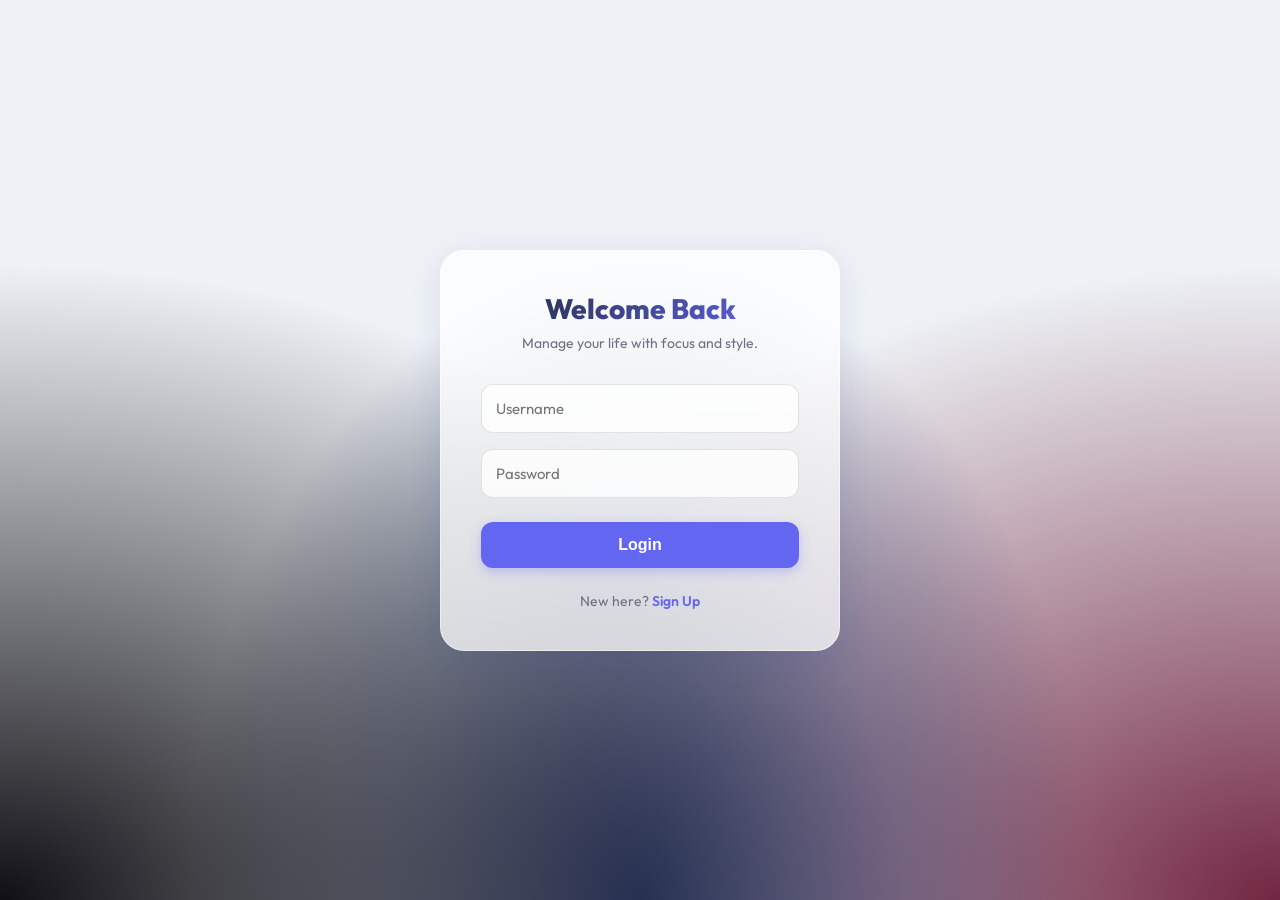
<file: todo-list/target/classes/static/login.html>
<!DOCTYPE html>
<html lang="en">

<head>
    <meta charset="UTF-8">
    <meta name="viewport" content="width=device-width, initial-scale=1.0">
    <title>Login - TickTick Clone</title>
    <!-- Modern Font -->
    <link href="https://fonts.googleapis.com/css2?family=Outfit:wght@300;400;500;600;700&display=swap" rel="stylesheet">
    <link rel="stylesheet" href="style.css">
    <style>
        body {
            display: flex;
            justify-content: center;
            align-items: center;
            height: 100vh;
            background: #eef2f6;
            background-image:
                radial-gradient(at 0% 100%, hsla(253, 16%, 7%, 1) 0, transparent 50%),
                radial-gradient(at 50% 100%, hsla(225, 39%, 30%, 1) 0, transparent 50%),
                radial-gradient(at 100% 100%, hsla(339, 49%, 30%, 1) 0, transparent 50%);
            background-size: cover;
        }

        .auth-card {
            width: 100%;
            max-width: 400px;
            padding: 40px;
            text-align: center;
            animation: slideUp 0.6s cubic-bezier(0.4, 0, 0.2, 1);
        }

        .auth-title {
            font-size: 28px;
            font-weight: 800;
            margin-bottom: 8px;
            background: linear-gradient(135deg, var(--text-main), var(--primary));
            -webkit-background-clip: text;
            -webkit-text-fill-color: transparent;
        }

        .auth-subtitle {
            font-size: 14px;
            color: var(--text-muted);
            margin-bottom: 32px;
        }

        .auth-input {
            width: 100%;
            padding: 14px;
            margin-bottom: 16px;
            border: 1px solid rgba(0, 0, 0, 0.1);
            border-radius: 12px;
            background: rgba(255, 255, 255, 0.8);
            font-family: inherit;
            font-size: 15px;
            outline: none;
            transition: all 0.2s;
        }

        .auth-input:focus {
            background: white;
            border-color: var(--primary);
            box-shadow: 0 0 0 4px rgba(99, 102, 241, 0.1);
        }

        .auth-btn {
            width: 100%;
            padding: 14px;
            background: var(--primary);
            color: white;
            border: none;
            border-radius: 12px;
            font-size: 16px;
            font-weight: 600;
            cursor: pointer;
            transition: all 0.2s;
            margin-top: 8px;
            box-shadow: 0 4px 12px rgba(99, 102, 241, 0.3);
        }

        .auth-btn:hover {
            transform: translateY(-2px);
            box-shadow: 0 8px 20px rgba(99, 102, 241, 0.4);
        }

        .auth-switch {
            margin-top: 24px;
            font-size: 14px;
            color: var(--text-muted);
        }

        .auth-switch span#switchAction {
            color: var(--primary);
            font-weight: 600;
            cursor: pointer;
        }

        .auth-switch span#switchAction:hover {
            text-decoration: underline;
        }

        @keyframes slideUp {
            from {
                opacity: 0;
                transform: translateY(20px);
            }

            to {
                opacity: 1;
                transform: translateY(0);
            }
        }
    </style>
</head>

<body>
    <div class="glass-panel auth-card">
        <h2 class="auth-title" id="authTitle">Welcome Back</h2>
        <p class="auth-subtitle">Manage your life with focus and style.</p>

        <input type="text" id="usernameInput" placeholder="Username" class="auth-input">
        <input type="password" id="passwordInput" placeholder="Password" class="auth-input">

        <button class="auth-btn" onclick="handleAuth()">Login</button>

        <p class="auth-switch">
            <span id="switchText">New here? </span>
            <span id="switchAction" onclick="toggleAuthMode()">Sign Up</span>
        </p>
    </div>

    <script>
        const API_USERS = '/api/users';
        let isLoginMode = true;

        if (localStorage.getItem('currentUser')) {
            window.location.href = 'index.html';
        }

        function toggleAuthMode() {
            isLoginMode = !isLoginMode;
            document.getElementById('authTitle').innerText = isLoginMode ? 'Welcome Back' : 'Create Account';
            document.getElementById('switchText').innerText = isLoginMode ? 'New here? ' : 'Already have an account? ';
            document.getElementById('switchAction').innerText = isLoginMode ? 'Sign Up' : 'Login';
            document.querySelector('.auth-btn').innerText = isLoginMode ? 'Login' : 'Sign Up';
        }

        async function handleAuth() {
            const user = document.getElementById('usernameInput').value;
            const pass = document.getElementById('passwordInput').value;

            if (!user || !pass) {
                alert("Please fill all fields");
                return;
            }

            const endpoint = isLoginMode ? '/login' : '/register';

            try {
                const res = await fetch(`${API_USERS}${endpoint}`, {
                    method: 'POST',
                    headers: { 'Content-Type': 'application/json' },
                    body: JSON.stringify({ username: user, password: pass })
                });

                if (!res.ok) throw new Error("Auth failed");

                const data = await res.json();
                if (data && data.id) {
                    localStorage.setItem('currentUser', JSON.stringify(data));
                    window.location.href = 'index.html';
                } else {
                    alert("Login failed");
                }
            } catch (e) {
                alert(e.message);
            }
        }
    </script>
</body>

</html>
</file>
<file: todo-list/target/classes/static/style.css>
@import url('https://fonts.googleapis.com/css2?family=Outfit:wght@300;400;500;600;700;800&display=swap');

:root {
    /* Modern Vibrant Palette */
    --primary: #6366f1;
    --primary-hover: #4f46e5;
    --secondary: #ec4899;
    --accent: #8b5cf6;

    /* Backgrounds & Glass */
    --bg-gradient: linear-gradient(135deg, #fdfbfb 0%, #ebedee 100%);
    --glass-bg: rgba(255, 255, 255, 0.75);
    --glass-border: rgba(255, 255, 255, 0.5);
    --glass-shadow: 0 8px 32px 0 rgba(31, 38, 135, 0.1);

    /* Text */
    --text-main: #1f2937;
    --text-muted: #6b7280;
    --text-light: #9ca3af;

    /* Status Colors */
    --success: #10b981;
    --warning: #f59e0b;
    --danger: #ef4444;
    --info: #3b82f6;

    /* Spacing & Radius */
    --radius-sm: 8px;
    --radius-md: 16px;
    --radius-lg: 24px;

    /* Transitions */
    --ease-out: cubic-bezier(0.4, 0, 0.2, 1);
    --ease-elastic: cubic-bezier(0.68, -0.55, 0.265, 1.55);
}

* {
    box-sizing: border-box;
    margin: 0;
    padding: 0;
}

body {
    font-family: 'Outfit', sans-serif;
    background: #eef2f6;
    background-image:
        radial-gradient(at 0% 0%, hsla(253, 16%, 7%, 1) 0, transparent 50%),
        radial-gradient(at 50% 0%, hsla(225, 39%, 30%, 1) 0, transparent 50%),
        radial-gradient(at 100% 0%, hsla(339, 49%, 30%, 1) 0, transparent 50%);
    background-attachment: fixed;
    background-size: cover;
    color: var(--text-main);
    height: 100vh;
    overflow: hidden;
    -webkit-font-smoothing: antialiased;
}

/* --- Layout Structure --- */
.app-container {
    display: flex;
    width: 100vw;
    height: 100vh;
    padding: 20px;
    gap: 20px;
}

/* Glassmorphism Base Class */
.glass-panel {
    background: var(--glass-bg);
    backdrop-filter: blur(12px);
    -webkit-backdrop-filter: blur(12px);
    border: 1px solid var(--glass-border);
    border-radius: var(--radius-lg);
    box-shadow: var(--glass-shadow);
}

/* --- Sidebar --- */
.sidebar {
    width: 280px;
    display: flex;
    flex-direction: column;
    padding: 24px;
    flex-shrink: 0;
    animation: slideInLeft 0.6s var(--ease-out);
}

.user-profile {
    display: flex;
    align-items: center;
    gap: 12px;
    margin-bottom: 32px;
    padding: 12px;
    background: rgba(255, 255, 255, 0.5);
    border-radius: var(--radius-md);
    transition: transform 0.2s;
}

.user-profile:hover {
    transform: translateY(-2px);
}

.avatar {
    width: 42px;
    height: 42px;
    background: linear-gradient(135deg, var(--primary), var(--accent));
    color: white;
    border-radius: 12px;
    display: grid;
    place-items: center;
    font-weight: 700;
    font-size: 18px;
    box-shadow: 0 4px 12px rgba(99, 102, 241, 0.3);
}

.username {
    font-weight: 600;
    font-size: 16px;
}

.sidebar-nav h3 {
    font-size: 11px;
    text-transform: uppercase;
    letter-spacing: 1.2px;
    color: var(--text-muted);
    margin: 20px 0 10px 12px;
    font-weight: 700;
}

.nav-item {
    display: flex;
    align-items: center;
    gap: 14px;
    padding: 12px 16px;
    border-radius: var(--radius-md);
    cursor: pointer;
    color: var(--text-muted);
    font-weight: 500;
    font-size: 15px;
    transition: all 0.3s var(--ease-out);
    margin-bottom: 4px;
}

.nav-item:hover {
    background: rgba(255, 255, 255, 0.6);
    color: var(--primary);
    transform: translateX(4px);
}

.nav-item.active {
    background: white;
    color: var(--primary);
    box-shadow: 0 4px 15px rgba(0, 0, 0, 0.05);
    font-weight: 600;
}

.nav-item .icon {
    font-size: 20px;
}

/* --- Main Content --- */
.main-content {
    flex: 1;
    display: flex;
    flex-direction: column;
    position: relative;
    overflow: hidden;
    animation: fadeIn 0.8s ease-out;
}

.glass-header {
    padding: 24px 32px;
    display: flex;
    justify-content: space-between;
    align-items: center;
    border-bottom: 1px solid rgba(0, 0, 0, 0.05);
}

.glass-header h1 {
    font-size: 28px;
    font-weight: 800;
    background: linear-gradient(135deg, var(--text-main), var(--primary));
    background-clip: text;
    -webkit-background-clip: text;
    -webkit-text-fill-color: transparent;
    letter-spacing: -0.5px;
}

/* Quick Add */
.quick-add-wrapper {
    padding: 24px 32px 0;
}

.quick-add-bar {
    background: white;
    border-radius: var(--radius-md);
    padding: 8px 12px;
    display: flex;
    align-items: center;
    gap: 16px;
    box-shadow: 0 4px 20px rgba(0, 0, 0, 0.03);
    border: 1px solid rgba(0, 0, 0, 0.02);
    transition: all 0.3s var(--ease-out);
}

.quick-add-bar:focus-within {
    box-shadow: 0 8px 30px rgba(99, 102, 241, 0.15);
    transform: translateY(-2px);
    border-color: rgba(99, 102, 241, 0.2);
}

.add-btn {
    background: var(--primary);
    color: white;
    border: none;
    width: 32px;
    height: 32px;
    border-radius: 10px;
    font-size: 20px;
    cursor: pointer;
    transition: transform 0.2s var(--ease-elastic);
}

.add-btn:hover {
    transform: scale(1.1) rotate(90deg);
}

#taskInput {
    flex: 1;
    border: none;
    outline: none;
    font-size: 16px;
    font-family: inherit;
    color: var(--text-main);
}

.quick-actions {
    display: flex;
    gap: 8px;
}

.quick-input {
    border: 1px solid #e5e7eb;
    background: #f9fafb;
    border-radius: 8px;
    padding: 6px 10px;
    font-size: 13px;
    color: var(--text-muted);
    outline: none;
    font-family: inherit;
    transition: all 0.2s;
}

.quick-input:hover,
.quick-input:focus {
    border-color: var(--primary);
}

/* Task List */
.task-scroll-area {
    flex: 1;
    overflow-y: auto;
    padding: 24px 32px;
}

.task-item {
    background: white;
    border-radius: var(--radius-md);
    padding: 16px 20px;
    margin-bottom: 12px;
    display: flex;
    align-items: center;
    gap: 16px;
    cursor: pointer;
    transition: all 0.3s var(--ease-out);
    border: 1px solid transparent;
    box-shadow: 0 2px 5px rgba(0, 0, 0, 0.02);
    animation: slideUp 0.4s ease forwards;
}

.task-item:hover {
    transform: translateY(-2px) scale(1.005);
    box-shadow: 0 8px 24px rgba(0, 0, 0, 0.06);
}

.task-item.active {
    border-color: var(--primary);
    background: #fdfdff;
}

.checkbox {
    width: 22px;
    height: 22px;
    border: 2px solid #cbd5e1;
    border-radius: 8px;
    transition: all 0.2s cubic-bezier(0.5, 1.6, 0.4, 0.7);
    display: grid;
    place-items: center;
    color: white;
}

.checkbox.checked {
    background: var(--primary);
    border-color: var(--primary);
    transform: scale(1.1);
}

.checkbox.checked::after {
    content: "✓";
    font-size: 14px;
    font-weight: bold;
}

.task-info {
    flex: 1;
}

.task-text {
    font-size: 16px;
    font-weight: 500;
    color: var(--text-main);
    transition: color 0.2s;
}

.task-item.completed .task-text {
    text-decoration: line-through;
    color: var(--text-light);
}

.task-meta {
    display: flex;
    gap: 12px;
    margin-top: 4px;
    font-size: 12px;
    color: var(--text-muted);
}

.meta-chip {
    display: inline-flex;
    align-items: center;
    gap: 4px;
    background: #f3f4f6;
    padding: 2px 8px;
    border-radius: 6px;
    font-weight: 500;
}

.priority-high {
    color: var(--danger);
    background: #fef2f2;
}

.priority-medium {
    color: var(--warning);
    background: #fffbeb;
}

.priority-low {
    color: var(--info);
    background: #eff6ff;
}

/* Sticky Header on List */
h2.section-title {
    font-size: 14px;
    color: var(--text-muted);
    font-weight: 700;
    text-transform: uppercase;
    letter-spacing: 0.05em;
    margin: 30px 0 15px;
    display: flex;
    align-items: center;
    gap: 8px;
}

h2.section-title::after {
    content: '';
    flex: 1;
    height: 1px;
    background: #e5e7eb;
}

/* --- Details Panel --- */
.details-panel {
    width: 360px;
    display: flex;
    flex-direction: column;
    padding: 32px;
    background: white;
    border-left: 1px solid rgba(0, 0, 0, 0.05);
    height: 100%;
}

.detail-header {
    margin-bottom: 24px;
}

.detail-input-title {
    font-size: 22px;
    font-weight: 700;
    border: none;
    width: 100%;
    outline: none;
    color: var(--text-main);
    background: transparent;
    margin-bottom: 8px;
}

.details-grid {
    display: grid;
    gap: 20px;
}

.detail-group label {
    display: block;
    font-size: 12px;
    font-weight: 600;
    color: var(--text-light);
    text-transform: uppercase;
    margin-bottom: 8px;
    letter-spacing: 0.5px;
}

.detail-control {
    width: 100%;
    padding: 10px 12px;
    border-radius: 8px;
    border: 1px solid #e5e7eb;
    background: #f9fafb;
    font-family: inherit;
    font-size: 14px;
    outline: none;
    transition: all 0.2s;
}

.detail-control:focus {
    background: white;
    border-color: var(--primary);
    box-shadow: 0 0 0 3px rgba(99, 102, 241, 0.1);
}

textarea.detail-control {
    min-height: 120px;
    resize: none;
}

/* Timer Widget */
.timer-widget {
    background: linear-gradient(135deg, #4f46e5, #8b5cf6);
    padding: 24px;
    border-radius: 20px;
    color: white;
    text-align: center;
    margin-bottom: 30px;
    box-shadow: 0 10px 25px -5px rgba(79, 70, 229, 0.4);
    position: relative;
    overflow: hidden;
}

.timer-widget::before {
    content: '';
    position: absolute;
    top: -50%;
    left: -50%;
    width: 200%;
    height: 200%;
    background: radial-gradient(circle, rgba(255, 255, 255, 0.2) 0%, transparent 70%);
    opacity: 0.5;
    pointer-events: none;
}

.timer-time {
    font-size: 42px;
    font-weight: 700;
    font-variant-numeric: tabular-nums;
    margin: 10px 0;
    text-shadow: 0 2px 4px rgba(0, 0, 0, 0.2);
}

.timer-btn {
    background: white;
    color: #4f46e5;
    border: none;
    width: 48px;
    height: 48px;
    border-radius: 50%;
    font-size: 20px;
    cursor: pointer;
    box-shadow: 0 4px 12px rgba(0, 0, 0, 0.2);
    transition: transform 0.2s;
    display: inline-flex;
    align-items: center;
    justify-content: center;
}

.timer-btn:hover {
    transform: scale(1.1);
}

/* --- Habit Grid --- */
.habits-container {
    padding: 24px 32px;
    display: grid;
    grid-template-columns: repeat(auto-fill, minmax(200px, 1fr));
    gap: 20px;
    overflow-y: auto;
}

.habit-card {
    background: white;
    padding: 24px;
    border-radius: 20px;
    text-align: center;
    box-shadow: 0 4px 6px -1px rgba(0, 0, 0, 0.05);
    transition: all 0.3s cubic-bezier(0.4, 0, 0.2, 1);
    position: relative;
    overflow: hidden;
    border: 1px solid rgba(0, 0, 0, 0.02);
}

.habit-card:hover {
    transform: translateY(-5px);
    box-shadow: 0 20px 25px -5px rgba(0, 0, 0, 0.1);
}

.habit-emoji {
    font-size: 48px;
    margin-bottom: 16px;
    display: inline-block;
    filter: drop-shadow(0 4px 6px rgba(0, 0, 0, 0.1));
}

.habit-title {
    font-weight: 700;
    font-size: 18px;
    color: var(--text-main);
    margin-bottom: 8px;
}

.habit-streak {
    background: #fff1f2;
    color: #e11d48;
    padding: 4px 12px;
    border-radius: 20px;
    font-size: 12px;
    font-weight: 700;
    display: inline-block;
    margin-bottom: 16px;
}

.check-btn-large {
    width: 100%;
    padding: 10px;
    border: none;
    border-radius: 12px;
    background: #f3f4f6;
    color: var(--text-muted);
    font-weight: 600;
    cursor: pointer;
    transition: all 0.2s;
}

.check-btn-large:hover {
    background: var(--primary);
    color: white;
    box-shadow: 0 4px 12px rgba(99, 102, 241, 0.3);
}

.check-btn-large.done {
    background: var(--success);
    color: white;
}

/* Animations */
@keyframes slideInLeft {
    from {
        opacity: 0;
        transform: translateX(-30px);
    }

    to {
        opacity: 1;
        transform: translateX(0);
    }
}

@keyframes slideUp {
    from {
        opacity: 0;
        transform: translateY(20px);
    }

    to {
        opacity: 1;
        transform: translateY(0);
    }
}

@keyframes fadeIn {
    from {
        opacity: 0;
    }

    to {
        opacity: 1;
    }
}

/* Leaderboard */
.leaderboard-wrapper {
    padding: 40px;
    max-width: 800px;
    margin: 0 auto;
    width: 100%;
}

.podium {
    display: flex;
    justify-content: center;
    align-items: flex-end;
    gap: 16px;
    margin-bottom: 40px;
    height: 250px;
}

.podium-step {
    display: flex;
    flex-direction: column;
    align-items: center;
    width: 100px;
}

.podium-bar {
    width: 100%;
    border-radius: 12px 12px 0 0;
    display: flex;
    align-items: flex-end;
    justify-content: center;
    padding-bottom: 10px;
    color: white;
    font-weight: bold;
    box-shadow: 0 10px 15px -3px rgba(0, 0, 0, 0.1);
}

.podium-rank-1 .podium-bar {
    height: 160px;
    background: linear-gradient(to top, #fbbf24, #f59e0b);
    z-index: 2;
}

.podium-rank-2 .podium-bar {
    height: 110px;
    background: linear-gradient(to top, #94a3b8, #cbd5e1);
}

.podium-rank-3 .podium-bar {
    height: 80px;
    background: linear-gradient(to top, #b45309, #d97706);
}

.podium-avatar {
    width: 48px;
    height: 48px;
    border-radius: 50%;
    background: white;
    border: 4px solid white;
    margin-bottom: -24px;
    z-index: 3;
    display: grid;
    place-items: center;
    font-weight: bold;
    color: var(--primary);
    box-shadow: 0 4px 6px rgba(0, 0, 0, 0.1);
}

.rank-list {
    background: white;
    border-radius: 16px;
    overflow: hidden;
    box-shadow: 0 4px 6px -1px rgba(0, 0, 0, 0.05);
}

.rank-row {
    display: flex;
    align-items: center;
    padding: 16px 24px;
    border-bottom: 1px solid #f3f4f6;
    transition: background 0.2s;
}

.rank-row:hover {
    background: #f9fafb;
}

/* Leaderboard Podium */
.podium-name {
    margin-top: 8px;
    font-size: 14px;
    font-weight: 600;
    white-space: normal;
    /* Allow wrapping */
    overflow: visible;
    text-overflow: clip;
    max-width: none;
    text-align: center;
    line-height: 1.2;
}

.podium-top-label {
    font-size: 10px;
    font-weight: 800;
    color: var(--text-muted);
    margin-bottom: 4px;
    text-transform: uppercase;
    letter-spacing: 1px;
}

/* Leaderboard Table */
.leaderboard-header {
    display: flex;
    padding: 12px 24px;
    background: #f9fafb;
    border-bottom: 1px solid #e5e7eb;
    font-size: 12px;
    font-weight: 700;
    color: var(--text-muted);
    text-transform: uppercase;
    letter-spacing: 0.5px;
}

.leaderboard-row {
    display: flex;
    align-items: center;
    padding: 16px 24px;
    border-bottom: 1px solid #f3f4f6;
    font-size: 14px;
    transition: background 0.2s;
}

.leaderboard-row:hover {
    background: #fef2f2;
    /* Subtle highlight */
}

.rank-idx {
    font-weight: 700;
    color: var(--text-muted);
}

.rank-user {
    font-weight: 600;
    color: var(--text-main);
}

.rank-score {
    font-weight: 700;
    color: var(--primary);
}

/* Scrollbar */
::-webkit-scrollbar {
    width: 6px;
}

::-webkit-scrollbar-track {
    background: transparent;
}

::-webkit-scrollbar-thumb {
    background: #cbd5e1;
    border-radius: 3px;
}

::-webkit-scrollbar-thumb:hover {
    background: #94a3b8;
}
</file>
